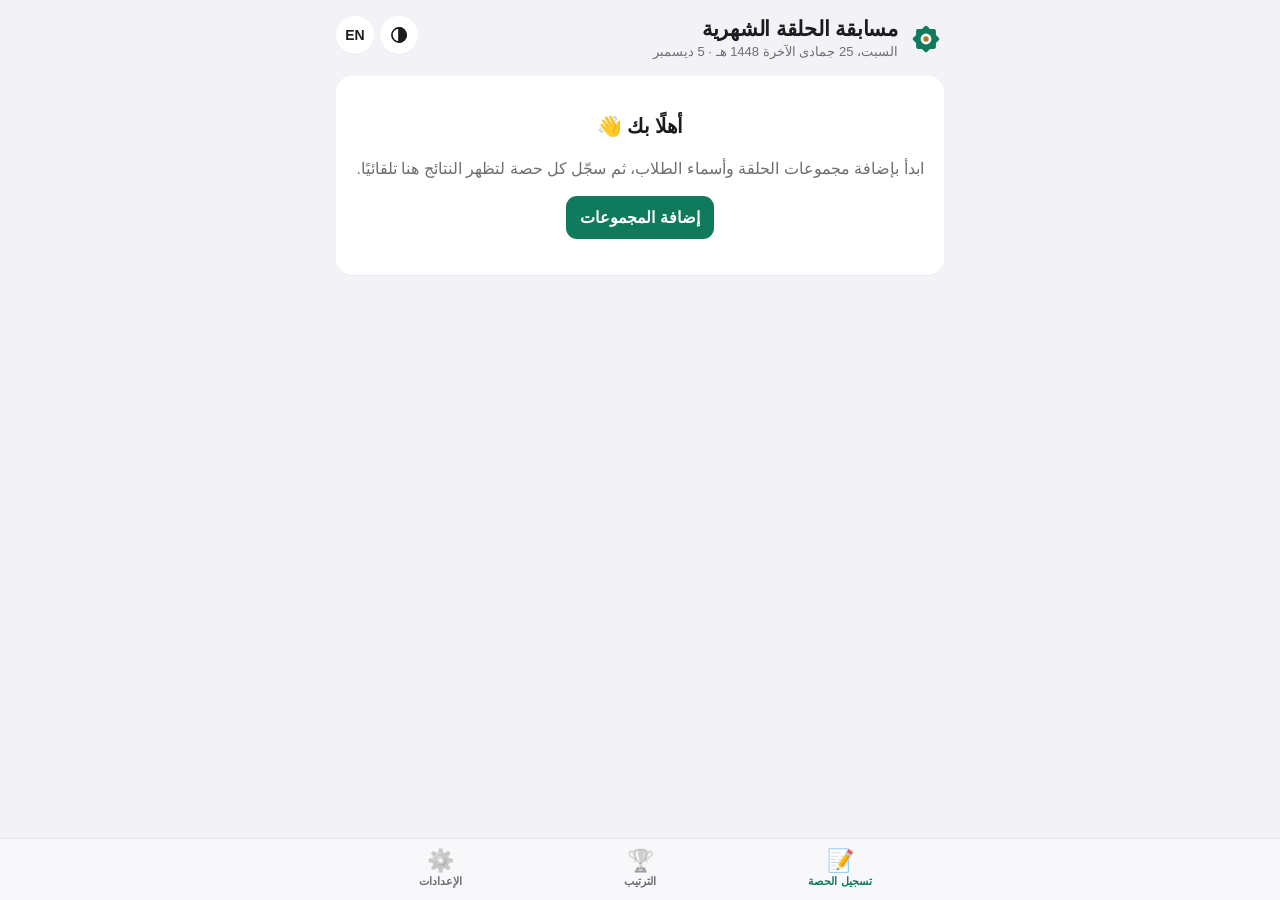
<file: index.html>
<!DOCTYPE html>
<html lang="ar" dir="rtl">
<head>
<meta charset="utf-8">
<meta name="viewport" content="width=device-width, initial-scale=1, viewport-fit=cover">
<title>المسابقة الشهرية</title>
<meta name="description" content="متابعة نقاط مسابقة الحلقة الشهرية">
<meta name="theme-color" content="#f2f2f7">
<meta name="mobile-web-app-capable" content="yes">
<meta name="apple-mobile-web-app-capable" content="yes">
<meta name="apple-mobile-web-app-status-bar-style" content="default">
<meta name="apple-mobile-web-app-title" content="المسابقة">
<link rel="manifest" href="manifest.webmanifest">
<link rel="icon" type="image/png" sizes="192x192" href="icon-192.png">
<link rel="apple-touch-icon" href="apple-touch-icon.png">
<link rel="stylesheet" href="style.css">
</head>
<body>
<div id="app"></div>
<script src="app.js"></script>
</body>
</html>
</file>
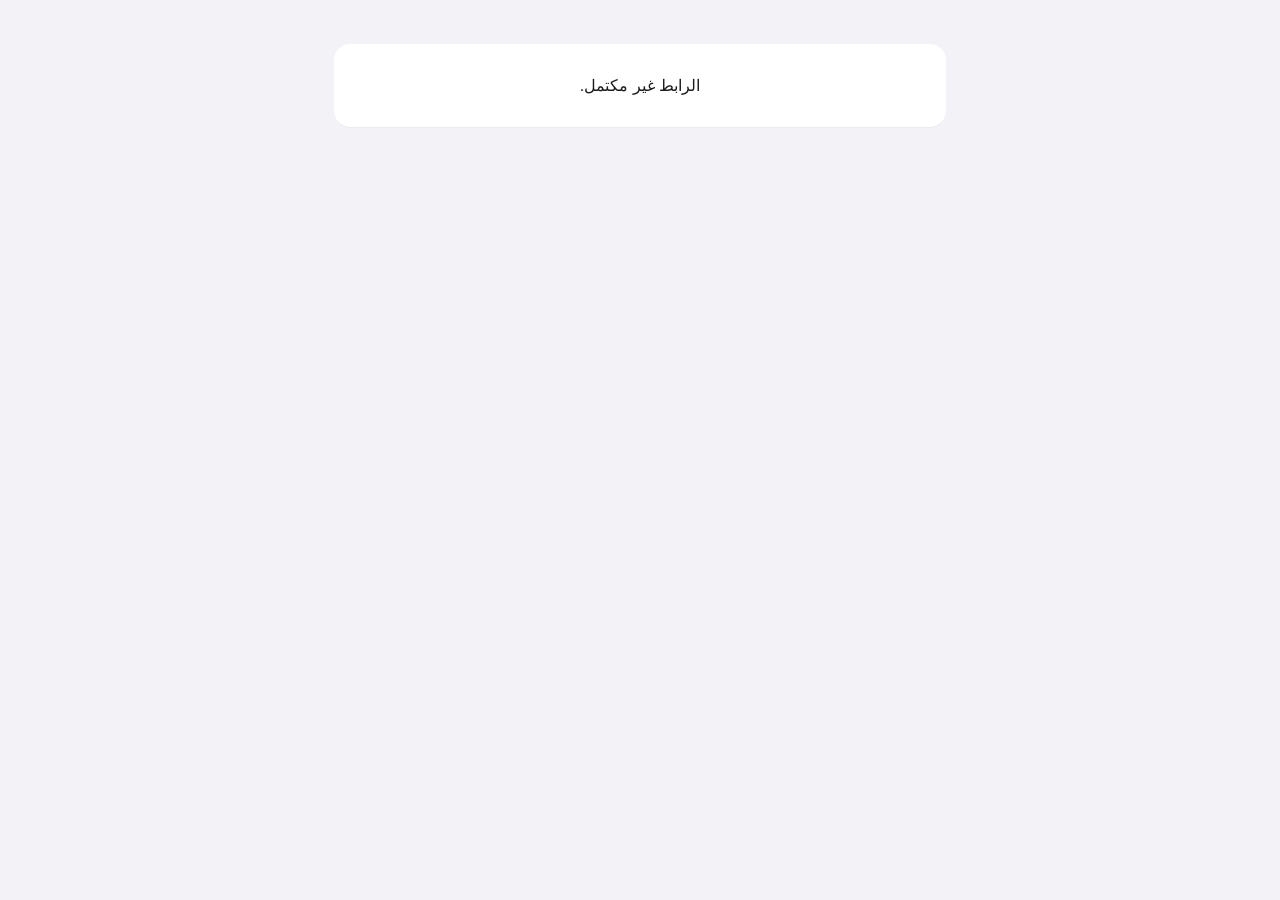
<file: view.html>
<!DOCTYPE html>
<html lang="ar" dir="rtl">
<head>
<meta charset="utf-8">
<meta name="viewport" content="width=device-width, initial-scale=1, viewport-fit=cover">
<title>نتائج المسابقة</title>
<meta name="theme-color" content="#f2f2f7">
<meta name="robots" content="noindex">
<link rel="icon" type="image/png" sizes="192x192" href="icon-192.png">
<link rel="apple-touch-icon" href="apple-touch-icon.png">
<link rel="stylesheet" href="style.css">
<style>
html,body{height:auto;overflow:auto;overscroll-behavior:auto}
#v{max-width:640px;margin:0 auto;padding:max(14px,env(safe-area-inset-top)) 14px calc(28px + env(safe-area-inset-bottom))}
.vh{display:flex;align-items:center;gap:10px;margin:4px 2px 12px}
.vh h1{font-size:22px;margin:0;flex:1;line-height:1.25}
.vbtn{border:1px solid var(--line);background:var(--card);color:inherit;border-radius:999px;padding:6px 12px;font:inherit;font-size:14px;font-weight:600}
.mchips{display:flex;gap:6px;overflow-x:auto;margin:0 0 12px;padding-bottom:2px}
.mchips button{flex:none;border:1px solid var(--line);background:var(--card);color:inherit;border-radius:999px;padding:6px 12px;font:inherit;font-size:14px}
.mchips button.on{background:var(--ink);color:var(--bg);border-color:var(--ink);font-weight:600}
.gcard{background:var(--card);border-radius:16px;margin-bottom:10px;box-shadow:var(--shadow);overflow:hidden;border-inline-start:5px solid var(--gc)}
.grow{display:flex;align-items:center;gap:10px;padding:14px;cursor:pointer}
.rk{font-size:22px;width:30px;text-align:center;flex:none}
.gn{flex:1;font-weight:700;font-size:17px;min-width:0}
.gt{font-weight:800;font-size:20px;font-variant-numeric:tabular-nums}
.gsub{font-size:12px;color:var(--muted);font-weight:500}
.chev{color:var(--muted);font-size:13px;flex:none}
.gbody{padding:0 14px 12px}
.srow{display:flex;align-items:center;gap:8px;padding:10px 0;border-top:1px solid var(--line);cursor:pointer}
.srow .nm{flex:1;min-width:0}
.srow b{font-variant-numeric:tabular-nums}
.sdet{padding:4px 0 10px}
.it{display:flex;align-items:center;gap:8px;padding:5px 0;font-size:15px}
.it .ic{width:24px;text-align:center;flex:none}
.it .lb{flex:1;min-width:0}
.it .ct{color:var(--muted);font-size:13px}
.pos{color:var(--green)}.neg{color:var(--red)}
.seg{display:flex;gap:6px;margin:6px 0 8px}
.seg button{flex:1;border:1px solid var(--line);background:var(--card2);color:inherit;border-radius:10px;padding:7px;font:inherit;font-size:14px}
.seg button.on{background:var(--ink);color:var(--bg);border-color:var(--ink);font-weight:600}
.cls{border:1px solid var(--line);border-radius:12px;padding:8px 10px;margin:6px 0}
.cls{padding:0}
.cls .cd{display:flex;justify-content:space-between;align-items:center;font-weight:600;font-size:14px;padding:10px 12px;cursor:pointer}
.cls.open{padding-bottom:6px}.cls.open .cd{border-bottom:1px solid var(--line);margin-bottom:4px}.cls .it{padding-inline:12px}
.vmore{display:block;width:100%;margin-top:8px;padding:10px;border-radius:12px;border:1px dashed var(--line);background:none;color:inherit;font:inherit;font-weight:600;cursor:pointer}
.note{text-align:center;color:var(--muted);font-size:13px;margin:18px 0 0}
.bonus{font-size:14px;padding:8px 0 4px;color:var(--muted)}
</style>
</head>
<body>
<div id="v"></div>
<script src="view.js"></script>
</body>
</html>
</file>
<file: style.css>
:root{--bg:#f2f2f7;--card:#fff;--card2:#f7f7fa;--ink:#1c1c1e;--muted:#6e6e73;--line:#e3e3e8;--green:#0f7a5c;--green2:#e2f3ec;--gold:#a8791f;--gold2:#f7eed9;--red:#d1342b;--red2:#fdebea;--amber:#b25e00;--amber2:#fff1dd;--grey2:#ececf0;--segon:#fff;--bar:rgba(249,249,251,.88);--shadow:0 1px 0 rgba(0,0,0,.03);color-scheme:light}
:root[data-theme=dark]{--bg:#000;--card:#1c1c1e;--card2:#2c2c2e;--ink:#f2f2f7;--muted:#98989f;--line:#38383a;--green:#3ccf9a;--green2:#11372b;--gold:#e3b75a;--gold2:#3a2f17;--red:#ff6b61;--red2:#3d1a18;--amber:#ffb340;--amber2:#3a2a12;--grey2:#2c2c2e;--segon:#636366;--bar:rgba(22,22,24,.88);--shadow:none;color-scheme:dark}
@media (prefers-color-scheme:dark){:root:not([data-theme=light]){--bg:#000;--card:#1c1c1e;--card2:#2c2c2e;--ink:#f2f2f7;--muted:#98989f;--line:#38383a;--green:#3ccf9a;--green2:#11372b;--gold:#e3b75a;--gold2:#3a2f17;--red:#ff6b61;--red2:#3d1a18;--amber:#ffb340;--amber2:#3a2a12;--grey2:#2c2c2e;--segon:#636366;--bar:rgba(22,22,24,.88);--shadow:none;color-scheme:dark}}
*{box-sizing:border-box;-webkit-tap-highlight-color:transparent}
html,body{margin:0;background:var(--bg);color:var(--ink);font-family:-apple-system,BlinkMacSystemFont,"SF Pro Text","SF Arabic","Segoe UI",Roboto,"Noto Sans Arabic",Tahoma,sans-serif;font-size:16px;line-height:1.45;-webkit-text-size-adjust:100%}
button,input,select,textarea{font:inherit;color:inherit}
button{cursor:pointer;touch-action:manipulation}
.wrap{max-width:640px;margin:0 auto;padding:calc(10px + env(safe-area-inset-top)) calc(16px + env(safe-area-inset-right)) 96px calc(16px + env(safe-area-inset-left))}
html,body{height:100%;overflow:hidden;overscroll-behavior:none}
#app{position:fixed;inset:0;display:flex;flex-direction:column}
.scroller{flex:1 1 auto;min-height:0;overflow-y:auto;-webkit-overflow-scrolling:touch;overscroll-behavior-y:contain}
.top{display:flex;align-items:flex-start;justify-content:space-between;gap:10px;padding:6px 0 14px}
.brand{display:flex;align-items:center;gap:10px;min-width:0}
.logo{width:36px;height:36px;color:var(--green);flex:none}
h1{font-size:21px;line-height:1.2;margin:0;font-weight:800;letter-spacing:-.01em}
.sub{color:var(--muted);font-size:13px;margin-top:2px}
.hbtns{display:flex;gap:6px;align-items:center;flex:none}
.ibtn{width:38px;height:38px;border-radius:50%;border:0;background:var(--card);box-shadow:var(--shadow);display:grid;place-items:center;font-size:17px;font-weight:700}
.ibtn.lang{font-size:14px}
.ibtn svg{width:20px;height:20px}
.badge{background:var(--gold2);color:var(--gold);border-radius:999px;padding:4px 10px;font-size:12px;font-weight:700}
.banner{background:var(--amber2);color:var(--amber);border-radius:14px;padding:10px 14px;margin-bottom:12px;font-size:14px}
.tabs{display:flex;flex-wrap:wrap;gap:4px;background:var(--grey2);border-radius:12px;padding:3px;margin-bottom:16px}
.tabs button{flex:1 1 auto;border:0;background:transparent;border-radius:9px;padding:8px 10px;font-size:14px;font-weight:600;white-space:nowrap;min-height:36px}
.tabs button.on{background:var(--segon);box-shadow:0 1px 3px rgba(0,0,0,.12)}
.tabbar{position:relative;flex:none;z-index:6;display:flex;justify-content:center;background:var(--bar);-webkit-backdrop-filter:saturate(180%) blur(20px);backdrop-filter:saturate(180%) blur(20px);border-top:.5px solid var(--line);padding:6px calc(8px + env(safe-area-inset-right)) calc(6px + env(safe-area-inset-bottom)) calc(8px + env(safe-area-inset-left))}
.tabbar button{flex:1;max-width:200px;border:0;background:transparent;display:flex;flex-direction:column;align-items:center;gap:1px;padding:4px 0;color:var(--muted);font-size:11px;font-weight:600}
.tabbar .ti{font-size:22px;line-height:1.1;filter:grayscale(1);opacity:.6}
.tabbar button.on{color:var(--green)}
.tabbar button.on .ti{filter:none;opacity:1}
.card{background:var(--card);border-radius:16px;padding:14px;box-shadow:var(--shadow);margin-bottom:12px}
.row{display:flex;align-items:center;gap:8px;flex-wrap:wrap}
.sp{flex:1}
.muted{color:var(--muted)}
.small{font-size:13px}
h2{font-size:20px;margin:0 0 10px;font-weight:700;letter-spacing:-.01em}
h3{font-size:17px;margin:0;font-weight:700}
.btn{border:0;background:var(--grey2);border-radius:11px;padding:10px 14px;font-weight:600;min-height:40px}
.btn:active{opacity:.7}
.btn.pri{background:var(--green);color:#fff}
:root[data-theme=dark] .btn.pri{color:#00140d}
@media (prefers-color-scheme:dark){:root:not([data-theme=light]) .btn.pri{color:#00140d}}
.btn.danger{color:var(--red);background:var(--red2)}
.btn.danger.arm{background:var(--red);color:#fff}
.btn.sm{padding:6px 12px;font-size:14px;border-radius:9px;min-height:34px}
.btn:disabled{opacity:.5}
input[type=text],input[type=number],input[type=date],select,textarea{border:0;background:var(--card2);border-radius:11px;padding:10px 12px;min-width:0;font-size:16px;min-height:42px}
select{-webkit-appearance:none;appearance:none;padding-inline-end:32px;background-image:url("data:image/svg+xml,%3Csvg xmlns='http://www.w3.org/2000/svg' width='12' height='8' viewBox='0 0 12 8'%3E%3Cpath d='M1 1.5l5 5 5-5' fill='none' stroke='%238e8e93' stroke-width='2' stroke-linecap='round' stroke-linejoin='round'/%3E%3C/svg%3E");background-repeat:no-repeat;background-position:right 12px center}
[dir=rtl] select{background-position:left 12px center}
textarea{width:100%;min-height:90px;resize:vertical}
.num{font-variant-numeric:tabular-nums;unicode-bidi:isolate;direction:ltr;display:inline-block}
.pos{color:var(--green)}.neg{color:var(--red)}
.grp{position:relative;overflow:hidden}
.grp::before{content:"";position:absolute;inset-inline-start:0;top:0;bottom:0;width:4px;background:var(--gc)}
.grp-h{display:flex;align-items:center;gap:12px;cursor:pointer}
.rank{width:40px;height:40px;border-radius:12px;display:grid;place-items:center;font-weight:800;font-size:20px;background:var(--card2);flex:none}
.rank.r1{background:var(--gold2)}
.gname{font-weight:700;font-size:17px}
.total{font-size:26px;font-weight:800;line-height:1}
.bar{height:6px;background:var(--card2);border-radius:99px;overflow:hidden;margin:12px 0 10px}
.bar i{display:block;height:100%;background:var(--gc);border-radius:99px}
.cats{display:grid;grid-template-columns:repeat(3,1fr);gap:6px}
.cat{background:var(--card2);border-radius:11px;padding:6px 4px;text-align:center}
.cat b{display:block;font-size:16px}
.cat span{font-size:11px;color:var(--muted)}
table{width:100%;border-collapse:collapse;font-size:14px}
th,td{padding:8px 5px;text-align:start;border-bottom:.5px solid var(--line)}
th{color:var(--muted);font-weight:500;font-size:12px}
td.n,th.n{text-align:center}
.tblwrap{overflow-x:auto;margin-top:12px;-webkit-overflow-scrolling:touch}
.weeks{display:flex;gap:6px;flex-wrap:wrap;margin-top:10px}
.wk{font-size:12px;border-radius:999px;padding:3px 10px;background:var(--card2);color:var(--muted)}
.wk.ok{background:var(--green2);color:var(--green);font-weight:700}
.toplist{display:grid}
.toplist div{display:flex;align-items:center;gap:10px;padding:9px 0;border-bottom:.5px solid var(--line)}
.toplist div:last-child{border-bottom:0}
.dot{width:10px;height:10px;border-radius:50%;background:var(--gc);flex:none}
.stus{display:grid;gap:8px;margin-top:12px}
.stu{border-radius:14px;padding:10px 12px;background:var(--card2)}
.stu.new{outline:1.5px dashed var(--line);outline-offset:-1.5px}
.stu.abs .chips{opacity:.35;pointer-events:none}
.stu-h{display:flex;align-items:center;gap:6px;flex-wrap:wrap;cursor:pointer;user-select:none;-webkit-user-select:none;min-height:30px}
.stu-h .nm{font-weight:700;font-size:16px}
.pts{font-weight:800;font-size:18px}
.seg{display:flex;background:var(--grey2);border-radius:10px;padding:2px;margin-bottom:10px;gap:2px}
.seg button{flex:1;border:0;background:transparent;padding:8px 2px;font-size:13px;font-weight:600;border-radius:8px;min-height:36px}
.seg button.on.p{background:var(--green);color:#fff}
.seg button.on.l{background:var(--amber);color:#fff}
.seg button.on.e{background:var(--muted);color:#fff}
.seg button.on.u{background:var(--red);color:#fff}
.chips{display:flex;gap:6px;flex-wrap:wrap}
.chip{border:1px solid var(--line);background:var(--card);border-radius:999px;padding:7px 12px;font-size:14px;display:inline-flex;align-items:center;gap:4px;min-height:36px}
.chip.on{background:var(--green2);border-color:transparent;color:var(--green);font-weight:700}
.chip.bad{background:var(--red2);border-color:transparent;color:var(--red);font-weight:700}
.stepper{display:inline-flex;align-items:center;border:1px solid var(--line);border-radius:999px;background:var(--card);font-size:14px;overflow:hidden;min-height:36px}
.stepper button{border:0;background:transparent;width:38px;height:36px;font-size:18px;font-weight:700}
.stepper span{padding:0 2px}
.stepper.on{border-color:transparent;color:var(--green);font-weight:700;background:var(--green2)}
.savebar{position:fixed;inset-inline:0;bottom:calc(58px + env(safe-area-inset-bottom));z-index:5;display:flex;justify-content:center;padding:0 16px 10px;pointer-events:none}
.savebar>div{pointer-events:auto;display:flex;align-items:center;gap:10px;background:var(--card);border-radius:16px;padding:8px 8px 8px 14px;box-shadow:0 6px 24px rgba(0,0,0,.18);max-width:608px;width:100%}
[dir=rtl] .savebar>div{padding:8px 14px 8px 8px}
.toast{position:fixed;top:calc(12px + env(safe-area-inset-top));left:50%;transform:translateX(-50%);background:var(--ink);color:var(--bg);padding:10px 18px;border-radius:999px;z-index:9;font-weight:600;font-size:14px;white-space:nowrap}
.list{list-style:none;margin:0;padding:0}
.list li{padding:10px 0;border-bottom:.5px solid var(--line);display:flex;gap:10px;align-items:center;flex-wrap:wrap}
.list li:last-child{border-bottom:0}
.schips{display:flex;flex-wrap:wrap;gap:6px;margin:10px 0}
.schip{display:inline-flex;align-items:center;gap:2px;background:var(--card2);border-radius:999px;padding:4px 4px 4px 12px;font-size:15px}
[dir=rtl] .schip{padding:4px 12px 4px 4px}
.schip.arc{opacity:.5;text-decoration:line-through}
.schip button{border:0;background:transparent;width:28px;height:28px;border-radius:50%;color:var(--muted);font-size:16px}
.rules h3{margin:16px 0 4px;color:var(--green);font-size:15px}
.rules .r{display:flex;justify-content:space-between;gap:10px;padding:9px 0;border-bottom:.5px solid var(--line);font-size:15px}
.modal{position:fixed;inset:0;background:rgba(0,0,0,.45);display:flex;align-items:flex-end;justify-content:center;z-index:8;padding:16px 16px calc(16px + env(safe-area-inset-bottom))}
.modal .card{max-width:560px;width:100%;margin:0}
.empty{text-align:center;padding:36px 16px}
.grid2{display:grid;grid-template-columns:1fr;gap:12px}
label.f{display:block;font-size:13px;color:var(--muted);margin:2px 0 6px}
.radio{display:flex;background:var(--grey2);border-radius:10px;padding:2px;gap:2px}
.radio button{flex:1;border:0;background:transparent;border-radius:8px;padding:8px 8px;font-size:14px;font-weight:600;min-height:36px}
.radio button.on{background:var(--segon);box-shadow:0 1px 3px rgba(0,0,0,.12);color:var(--green)}
.ghead{cursor:pointer;user-select:none;-webkit-user-select:none;min-height:34px}
.chev{color:var(--muted);font-size:12px;width:14px;text-align:center}
.gsum{display:inline-flex;gap:4px;flex-wrap:wrap}
.pill{font-size:12px;border-radius:999px;padding:2px 8px;font-weight:700;white-space:nowrap}
.pill.p{background:var(--green2);color:var(--green)}
.pill.l{background:var(--amber2);color:var(--amber)}
.pill.e{background:var(--grey2);color:var(--muted)}
.pill.u{background:var(--red2);color:var(--red)}
.flag{font-size:12px;border-radius:999px;padding:2px 7px;background:var(--green2);color:var(--green);white-space:nowrap}
.flag.bad{background:var(--red2);color:var(--red)}
.stu.col .stu-h{margin-bottom:0}
.hint{font-size:12px;color:var(--muted);margin:2px 0 10px;line-height:1.5}
.stu.col .hint{margin:2px 0 0}
.prows{margin-top:8px}
.prow{display:flex;align-items:center;gap:8px;padding:8px 0;border-top:.5px solid var(--line);flex-wrap:wrap}
@media (min-width:700px){.cats{grid-template-columns:repeat(5,1fr)}.grid2{grid-template-columns:1fr 1fr}}
.search{position:relative;margin-top:12px}
.search input{width:100%;border:0;background:var(--card2);border-radius:11px;padding:10px 12px;font-size:16px;min-height:44px;-webkit-appearance:none;appearance:none}
.qres{position:absolute;inset-inline:0;top:calc(100% + 6px);z-index:7;background:var(--card);border-radius:14px;box-shadow:0 8px 28px rgba(0,0,0,.18);overflow:hidden;max-height:340px;overflow-y:auto}
.qitem{display:flex;align-items:center;gap:4px;width:100%;border:0;background:transparent;padding:12px 14px;text-align:start;font-size:16px;border-bottom:.5px solid var(--line);min-height:46px}
.qitem:last-child{border-bottom:0}
.qitem:active{background:var(--card2)}
.qnone{padding:12px 14px;color:var(--muted);font-size:14px}
.stu.flash{box-shadow:0 0 0 3px var(--green);transition:box-shadow .4s}
.rcard{padding:12px 14px}
.rhead{cursor:pointer;user-select:none;-webkit-user-select:none;min-height:36px}
.ngl{display:flex;align-items:center;gap:6px;font-size:13px;color:var(--muted);margin:12px 0 6px;font-weight:600}
.nchips{display:flex;flex-wrap:wrap;gap:6px}
.nchip{border:1px solid var(--line);background:var(--card2);border-radius:999px;padding:7px 12px;font-size:15px;min-height:38px}
.nchip.on{background:var(--green2);border-color:transparent;color:var(--green);font-weight:700}
.nchip.bad{background:var(--red2);border-color:transparent;color:var(--red);font-weight:700}
.nchip.late{background:var(--amber2);border-color:transparent;color:var(--amber);font-weight:700}
.nchip.exc{background:var(--grey2);border-color:var(--muted);font-weight:700}
.nchip.dim{opacity:.35;pointer-events:none}
.nchip.arm{background:var(--red);color:#fff;border-color:transparent}
.rsum{padding:4px 14px}
.rsum .prow:first-child{border-top:0}
.rsec{font-size:13px;color:var(--muted);font-weight:600;margin:18px 6px 6px}
.rlist{padding:0;overflow:hidden}
.rrow{border-top:.5px solid var(--line)}
.rrow:first-child{border-top:0}
.rrow .rhead{display:flex;align-items:center;gap:10px;padding:12px 14px;min-height:54px;cursor:pointer;user-select:none;-webkit-user-select:none}
.rrow.open .rhead{background:var(--card2)}
.ric{font-size:22px;width:28px;text-align:center;flex:none}
.rname{font-weight:600;font-size:16px}
.rpts{font-size:12px;font-weight:700;border-radius:999px;padding:2px 8px;background:var(--card2);color:var(--muted)}
.rpts.pos{background:var(--green2);color:var(--green)}
.rpts.neg{background:var(--red2);color:var(--red)}
.rbody{padding:10px 14px 16px}
.rbulk{display:flex;gap:8px;flex-wrap:wrap;margin-bottom:4px}
.rbulk:empty{display:none}
.ck{font-weight:800;margin-inline-end:5px}
.sheet{max-height:86vh;overflow-y:auto;border-radius:22px;padding:18px}
.addr{display:block;width:100%;border:1.5px dashed var(--line);background:transparent;border-radius:12px;padding:10px;margin-top:8px;color:var(--green);font-weight:600;font-size:15px}
.tag{font-size:11px;background:var(--card2);border-radius:999px;padding:1px 7px;color:var(--muted);font-weight:600}
.rend{display:inline-flex;align-items:center;gap:8px;flex:none}
button.schip{border:0;font:inherit;color:inherit;cursor:pointer;padding:6px 12px;gap:6px}
.schip .sed{font-size:12px;color:var(--muted)}
.gpick{display:flex;flex-wrap:wrap;gap:6px}
.gpick button{border:1.5px solid var(--line);background:transparent;border-radius:999px;padding:7px 12px;font:inherit;font-size:14px;color:inherit}
.gpick button.on{border-color:var(--gc);background:var(--gc);color:#fff;font-weight:600}
.dz{margin-top:16px;padding-top:12px;border-top:1px solid var(--line)}
.linkd{border:0;background:transparent;color:var(--red,#c0392b);font:inherit;font-size:14px;padding:4px 0}
.pbtn{border:1.5px solid var(--line);background:var(--card2);border-radius:999px;padding:3px 10px;font:inherit;font-weight:700;display:inline-flex;align-items:center;gap:4px;flex:none}
.pfx{font-size:22px}.pfx.neg{color:var(--red)}.pfx.pos{color:var(--green)}
.code{font-family:ui-monospace,Menlo,monospace;font-size:17px;letter-spacing:.5px;direction:ltr;unicode-bidi:isolate;text-align:left}
.ghead{display:flex;align-items:center;gap:10px;cursor:pointer;min-height:34px}
.grp.open .ghead{margin-bottom:12px}
.gdot{width:11px;height:11px;border-radius:50%;background:var(--gc);flex:none}
.btn.saved{background:var(--card2);color:var(--muted);box-shadow:none;cursor:default;font-weight:600}
.adjrow{display:flex;align-items:center;gap:8px;padding:6px 0;border-bottom:1px solid var(--line)}
.stp{width:38px;height:38px;border-radius:50%;border:1.5px solid var(--line);background:var(--card2);font-size:20px;font-weight:700;color:inherit;line-height:1;flex:none}
.adjv{min-width:46px;text-align:center}.adjv.chg{color:var(--amber)}
.stepper.bad{border-color:var(--red);background:var(--red2);color:var(--red)}
.adjv.pos{color:var(--green)}.adjv.neg{color:var(--red)}.adjrow.dim{opacity:.45}
.opt{display:flex;align-items:center;gap:10px;width:100%;text-align:start;border:1.5px solid var(--line);background:var(--card);border-radius:14px;padding:10px 12px;margin-top:8px;font:inherit;color:inherit}
.opt.on{border-color:var(--green);background:var(--green2)}
.opt.dis{opacity:.45}
.oic{font-size:22px;width:30px;text-align:center;flex:none;font-weight:700}
.otx{flex:1;display:flex;flex-direction:column;gap:2px;min-width:0}
.otx span{font-size:13px;color:var(--muted)}
.ock{color:var(--green);font-size:18px;flex:none}
.edh{font-weight:700;margin:16px 0 6px;font-size:15px}
.preview{display:flex;align-items:center;gap:10px;padding:10px 12px;background:var(--card2);border-radius:12px;margin:4px 0 6px}
.r.redit{cursor:pointer}
.rhid{opacity:.5}

.vlink{display:flex;align-items:center;gap:10px;padding:10px 12px;margin:0 0 12px;border:1px solid var(--line);border-radius:14px;background:var(--card)}.vlink .btn{flex:none}
</file>
